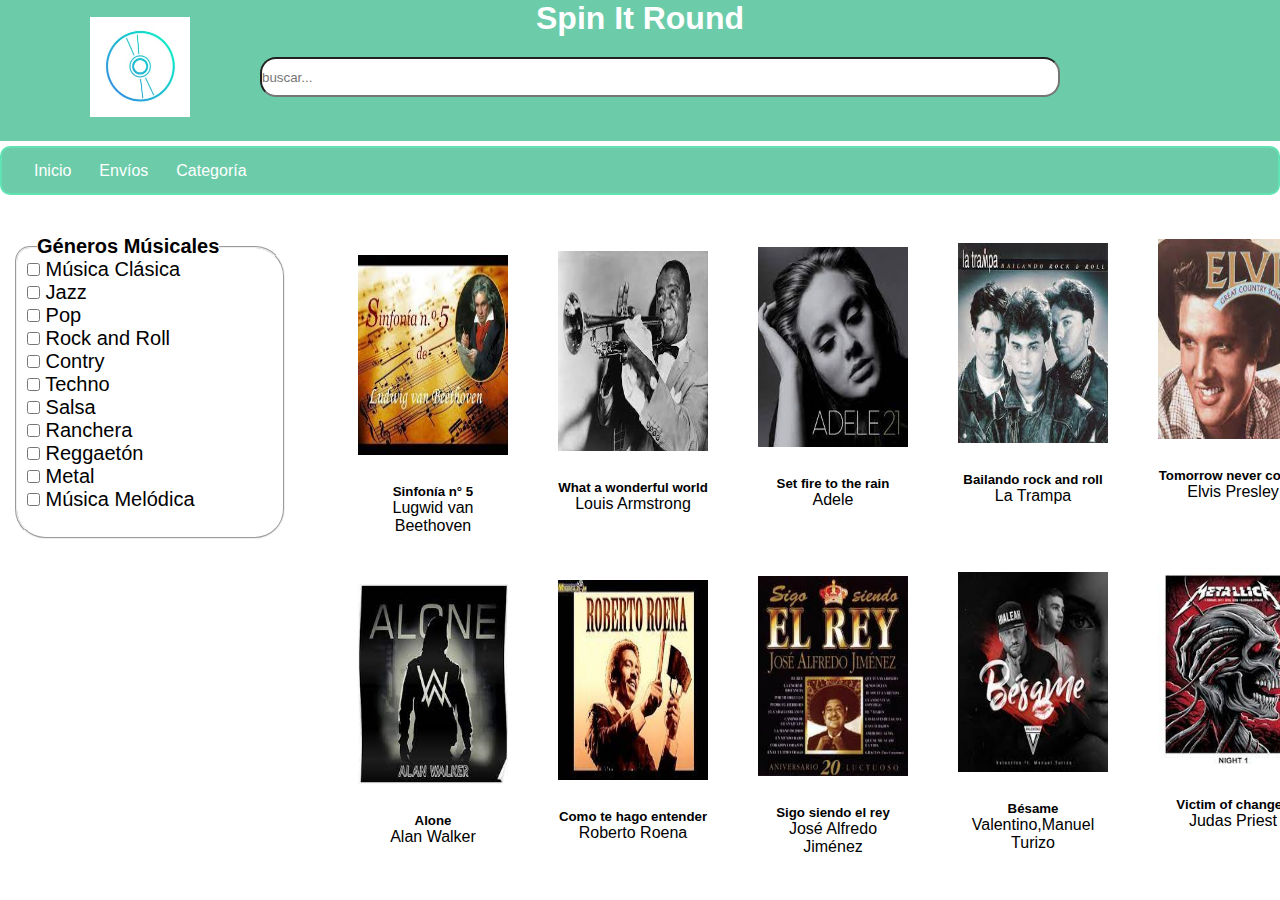
<file: musica/musica.html>
<!DOCTYPE html>
<html lang="en">
<head>
    <meta charset="UTF-8">
    <meta name="viewport" content="width=device-width, initial-scale=1.0">
    <title>Música</title>
    <link rel="stylesheet" href="../css/musica.css">
    <link rel="stylesheet" href="../css/menu.css">
    <link rel="stylesheet" href="../css/style.css">
    <link rel="icon" href="../imagenes/icons8-escuchar-música-24.png">
</head>
<body>
    <heAder>
        <center>
          <h1>Spin It Round</h1>
        </center>
    
        <div class="navegacion">
          <center><input type="search" placeholder="buscar... "><span class="fontawesome-search"></span></center>
          <img src="../imagenes/logo.jpeg" alt="">
        </div>
    
      </heAder>
      <nav id='menu'>
        <input type='checkbox' id='responsive-menu' onclick='updatemenu()'><label></label>
        <ul>
          <li><a href='../index.html'>Inicio</a></li>
          <li><a href='../envios/envios.html'>Envíos</a>
            <ul class='sub-menus'>
              <li><a href='../envios/local.html'>Local</a></li>
              <li><a href='../envios/externo.html'>Externo</a></li>
    
            </ul>
          </li>
          <li><a href='crear/crear.html'>Categoría</a>
            <ul class='sub-menus'>
              <li><a href='../musica/musica.html'>Música</a></li>
              <li><a href='../peliculas/peliculas.html'>Películas</a></li>
              <li><a href='../../cd/recetas/recetas.html'>Recetas</a></li>
            </ul>
          </li>
    
      </nav>
    <div class="genero">

        <Fieldset>
            <legend> Géneros Músicales</legend>
            <label><input type="checkbox" id="cbox1" value="first_checkbox"> Música Clásica</label><br>
            <label><input type="checkbox" id="cbox1" value="first_checkbox"> Jazz</label><br>
            <label><input type="checkbox" id="cbox1" value="first_checkbox"> Pop</label><br>
            <label><input type="checkbox" id="cbox1" value="first_checkbox"> Rock and Roll</label><br>
            <label><input type="checkbox" id="cbox1" value="first_checkbox"> Contry</label><br>
            <label><input type="checkbox" id="cbox1" value="first_checkbox"> Techno</label><br>
            <label><input type="checkbox" id="cbox1" value="first_checkbox"> Salsa</label><br>
            <label><input type="checkbox" id="cbox1" value="first_checkbox"> Ranchera</label><br>
            <label><input type="checkbox" id="cbox1" value="first_checkbox"> Reggaetón</label><br>
            <label><input type="checkbox" id="cbox1" value="first_checkbox"> Metal</label><br>
            <label><input type="checkbox" id="cbox1" value="first_checkbox"> Música Melódica</label><br>
        </Fieldset>

    </div>
             
        <div class = "vertical"></div>

    </div>  

    <div class="musica">

        <div class="portada">
            <img src="../imagenes/1.jpg" alt="">
            <h5>Sinfonía n° 5</h5>
            <p>Lugwid van Beethoven</p>
        </div>

        <div class="portada2">
            <img src="../imagenes/2.jpg" alt="">
            <h5>What a wonderful world</h5>
            <p>Louis Armstrong</p>
        </div>

        <div class="portada3">
            <img src="../imagenes/3.jpg" alt="">
            <h5>Set fire to the rain</h5>
            <p>Adele</p>
        </div>

        <div class="portada4">
            <img src="../imagenes/4.jpg" alt="">
            <h5>Bailando rock and roll</h5>
            <p>La Trampa</p>
        </div>

        <div class="portada5">
            <img src="../imagenes/5.jpg" alt="">
            <h5>Tomorrow never comes</h5>
            <p>Elvis Presley</p>
        </div>

        <div class="portada6">
            <img src="../imagenes/6.jpg" alt="">
            <h5>Alone</h5>
            <p>Alan Walker</p>
        </div>

        <div class="portada7">
            <img src="../imagenes/7.jpg" alt="">
            <h5>Como te hago entender </h5>
            <p>Roberto Roena</p>
        </div>

        <div class="portada8">
            <img src="../imagenes/8.jpg" alt="">
            <h5>Sigo siendo el rey </h5>
            <p>José Alfredo Jiménez</p>
        </div>

        <div class="portada9">
            <img src="../imagenes/9.jpg" alt="">
            <h5>Bésame</h5>
            <p>Valentino,Manuel Turizo</p>
        </div>

        <div class="portada10">
            <img src="../imagenes/10.jpg" alt="">
           <h5>Victim of changes</h5>
            <p>Judas Priest</p>
        </div>


    </div>
    
   
    
       
</body>
</html>
</file>
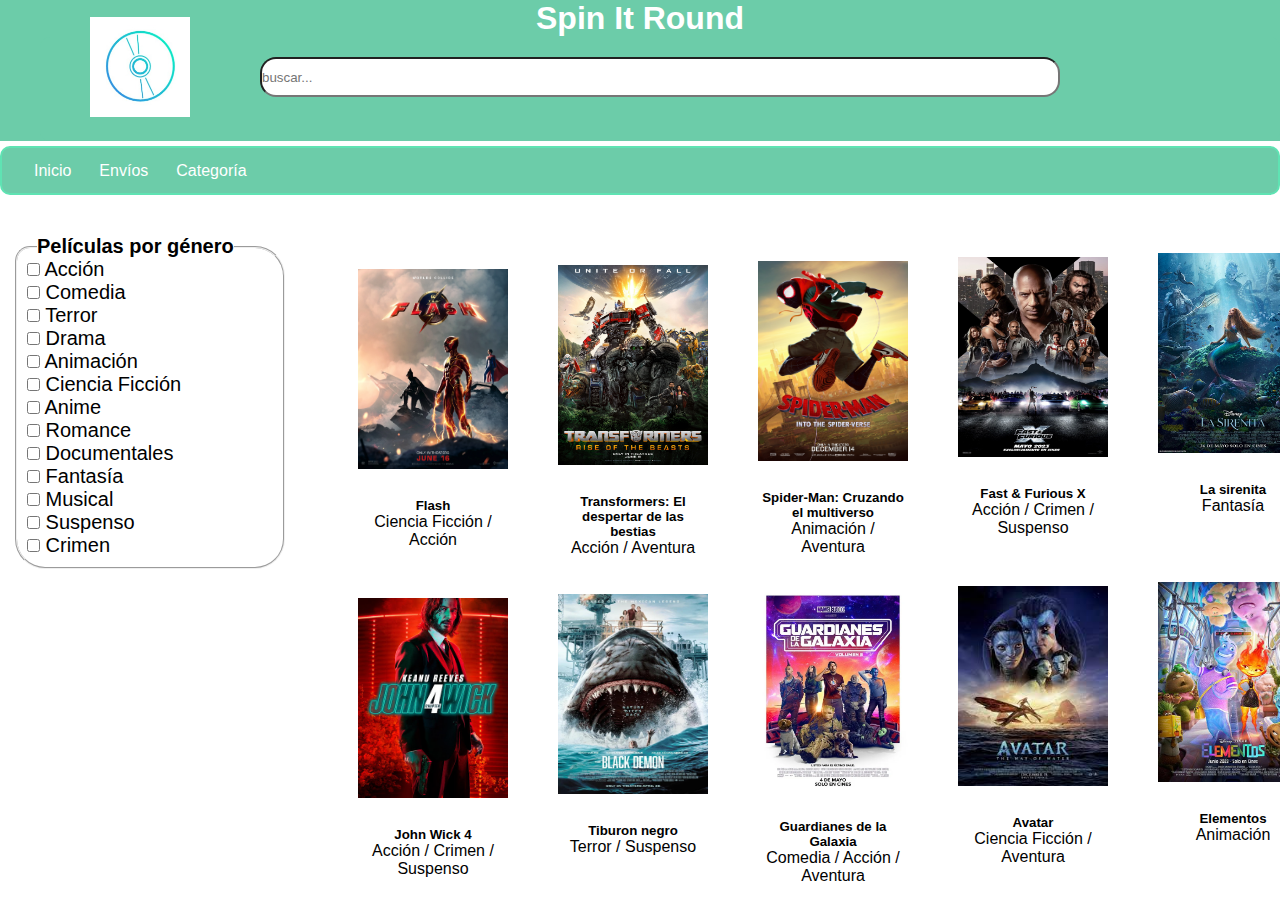
<file: peliculas/peliculas.html>
<!DOCTYPE html>
<html lang="en">
<head>
    <meta charset="UTF-8">
    <meta http-equiv="X-UA-Compatible" content="IE=edge">
    <meta name="viewport" content="width=device-width, initial-scale=1.0">
    <title>Películas</title>
    <link rel="stylesheet" href="../css/peliculas.css">
    <link rel="stylesheet" href="../css/menu.css">
    <link rel="stylesheet" href="../css/style.css">
    <link rel="icon" href="../imagenes/icons8-horror-24.png">
</head>
<body>

    <heAder>
        <center>
          <h1>Spin It Round</h1>
        </center>
    
        <div class="navegacion">
          <center><input type="search" placeholder="buscar... "><span class="fontawesome-search"></span></center>
          <img src="../imagenes/logo.jpeg" alt="">
        </div>
    
      </heAder>
      <nav id='menu'>
        <input type='checkbox' id='responsive-menu' onclick='updatemenu()'><label></label>
        <ul>
          <li><a href='../index.html'>Inicio</a></li>
          <li><a href='../envios/envios.html'>Envíos</a>
            <ul class='sub-menus'>
              <li><a href='../envios/local.html'>Local</a></li>
              <li><a href='../envios/externo.html'>Externo</a></li>
            </ul>
          </li>
          
          <li><a href='crear/crear.html'>Categoría</a>
            <ul class='sub-menus'>
              <li><a href='../musica/musica.html'>Música</a></li>
              <li><a href='../peliculas/peliculas.html'>Películas</a></li>
              <li><a href='../recetas/recetas.html'>Recetas</a></li>
            </ul>
          </li>
    
      </nav>


    <div class="genero">

        <fieldset>
            <legend>Películas por género</legend>
            <label><input type="checkbox" id="cbox1" value="first_checkbox"> Acción</label><br>
            <label><input type="checkbox" id="cbox1" value="first_checkbox"> Comedia</label><br>
            <label><input type="checkbox" id="cbox1" value="first_checkbox"> Terror</label><br>
            <label><input type="checkbox" id="cbox1" value="first_checkbox"> Drama</label><br>
            <label><input type="checkbox" id="cbox1" value="first_checkbox"> Animación</label><br>
            <label><input type="checkbox" id="cbox1" value="first_checkbox"> Ciencia Ficción</label><br>
            <label><input type="checkbox" id="cbox1" value="first_checkbox"> Anime</label><br>
            <label><input type="checkbox" id="cbox1" value="first_checkbox"> Romance</label><br>
            <label><input type="checkbox" id="cbox1" value="first_checkbox"> Documentales</label><br>
            <label><input type="checkbox" id="cbox1" value="first_checkbox"> Fantasía</label><br>
            <label><input type="checkbox" id="cbox1" value="first_checkbox"> Musical</label><br>
            <label><input type="checkbox" id="cbox1" value="first_checkbox"> Suspenso</label><br>
            <label><input type="checkbox" id="cbox1" value="first_checkbox"> Crimen</label><br>
        </fieldset>

    </div>
    
    <div class="peliculas">

        <div class="portada">
            <img src="../imagenes/flash.webp" alt="">
            <h5>Flash</h5>
            <p>Ciencia Ficción / Acción</p>
        </div>

        <div class="portada2">
            <img src="../imagenes/transformers.jpg" alt="">
            <h5>Transformers: El despertar de las bestias</h5>
            <p>Acción / Aventura</p>
        </div>

        <div class="portada3">
            <img src="../imagenes/spider-man.jpg" alt="">
            <h5>Spider-Man: Cruzando el multiverso</h5>
            <p>Animación / Aventura</p>
        </div>

        <div class="portada4">
            <img src="../imagenes/fast and furious.webp" alt="">
            <h5>Fast & Furious X </h5>
            <p>Acción / Crimen / Suspenso</p>
        </div>

        <div class="portada5">
            <img src="../imagenes/la sirenita.jpeg" alt="">
            <h5>La sirenita</h5>
            <p>Fantasía</p>
        </div>

        <div class="portada6">
            <img src="../imagenes/john wick.jpg" alt="">
            <h5>John Wick 4</h5>
            <p>Acción / Crimen / Suspenso</p>
        </div>

        <div class="portada7">
            <img src="../imagenes/Tiburon negro.jpg" alt="">
            <h5>Tiburon negro</h5>
            <p>Terror / Suspenso</p>
        </div>

        <div class="portada8">
            <img src="../imagenes/guardianes de la galaxia.webp" alt="">
            <h5>Guardianes de la Galaxia </h5>
            <p>Comedia / Acción / Aventura</p>
        </div>

        <div class="portada9">
            <img src="../imagenes/avatar.jpg" alt="">
            <h5>Avatar</h5>
            <p>Ciencia Ficción / Aventura</p>
        </div>

        <div class="portada10">
            <img src="../imagenes/elementos.jpg" alt="">
           <h5> Elementos</h5>
            <p>Animación</p>
        </div>

    </div>
</body>
</html>
</file>
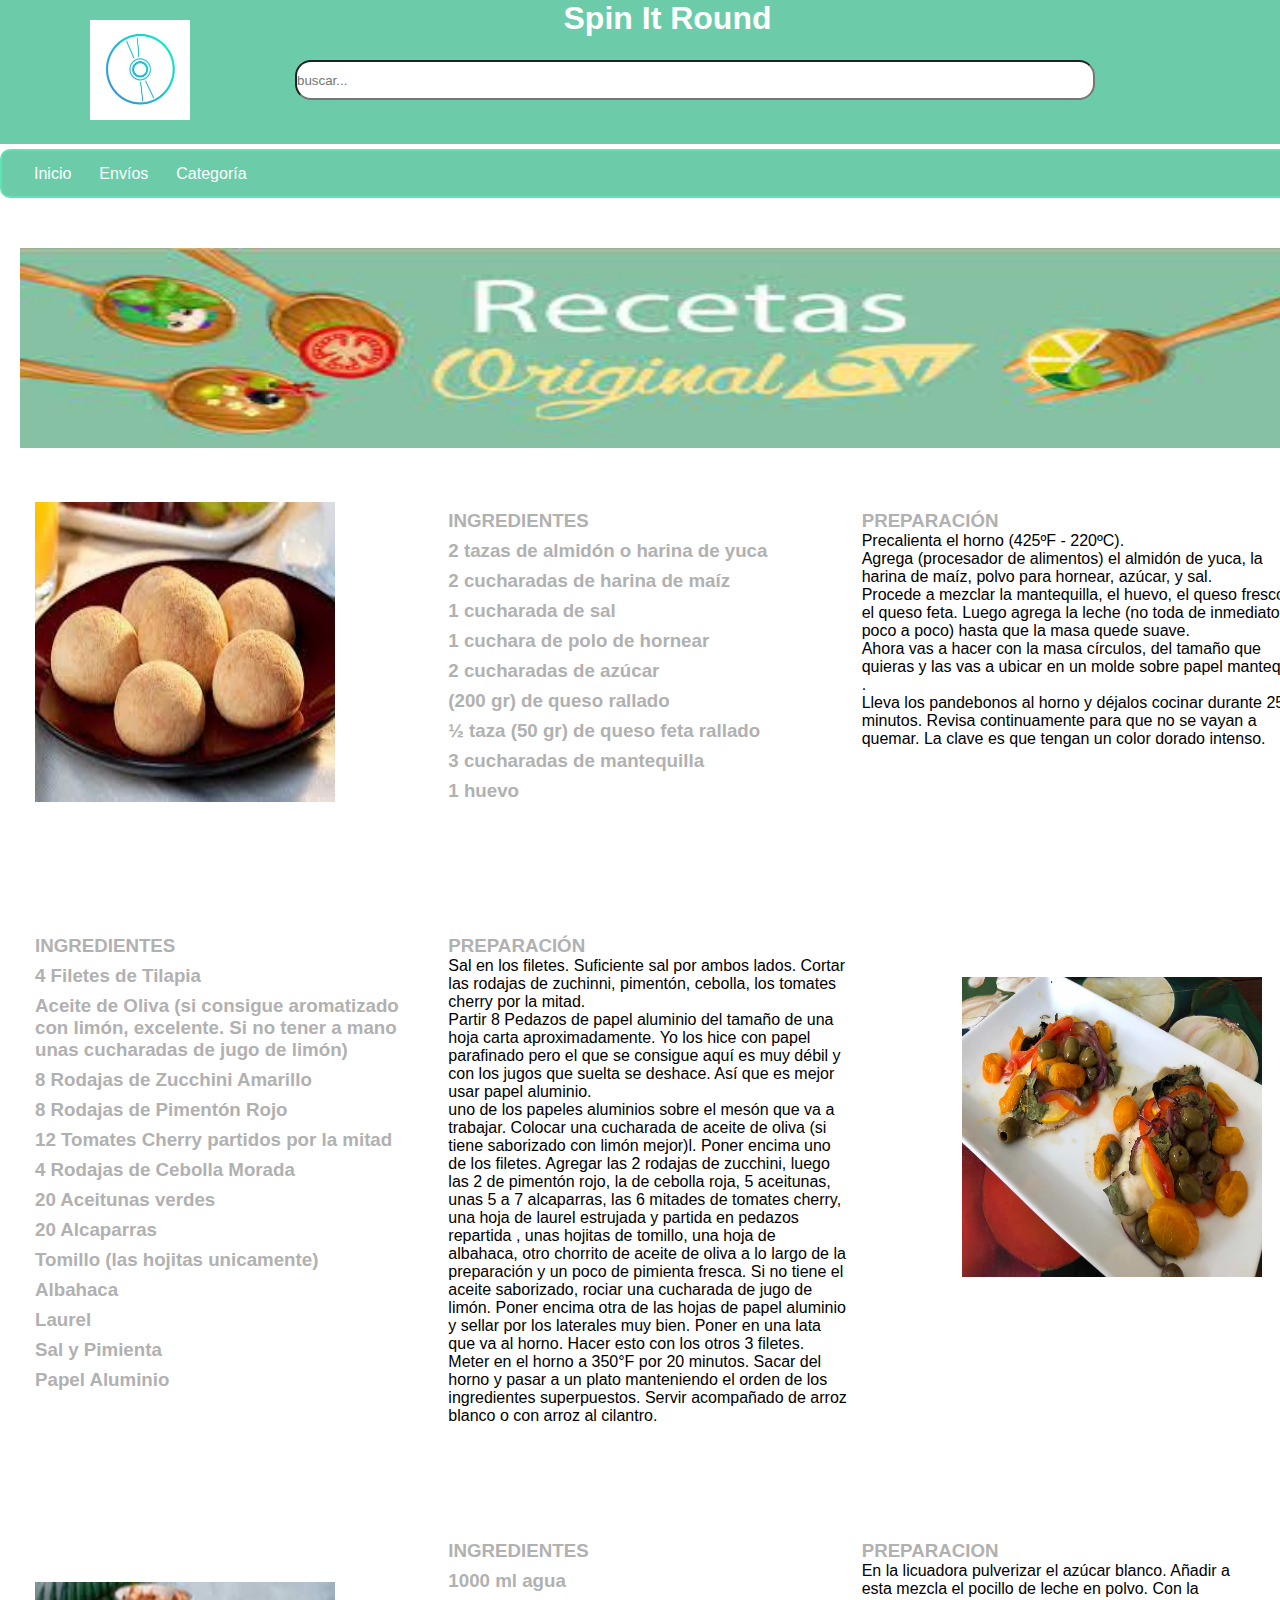
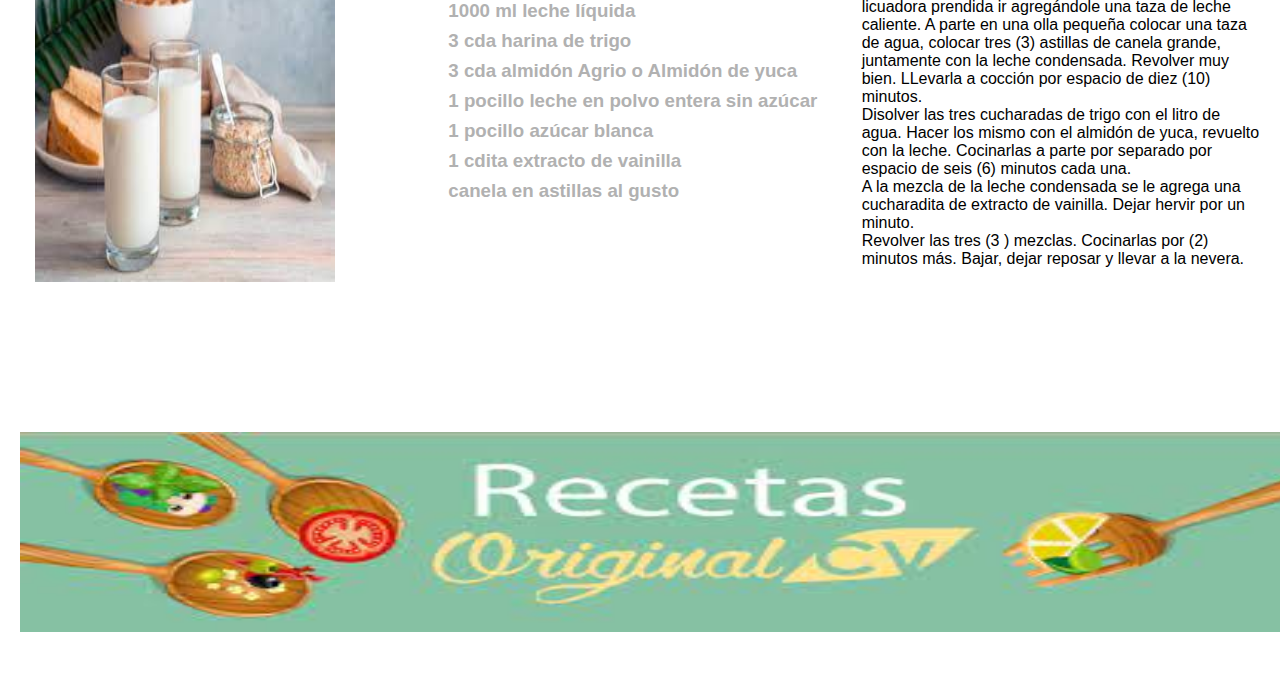
<file: recetas/recetas.html>
<!DOCTYPE html>
<html lang="en">
<head>
    <meta charset="UTF-8">
    <meta http-equiv="X-UA-Compatible" content="IE=edge">
    <meta name="viewport" content="width=device-width, initial-scale=1.0">
    <title>Recetas</title>
    <link rel="stylesheet" href="../css/peliculas.css">
    <link rel="stylesheet" href="../css/menu.css">
    <link rel="stylesheet" href="../css/style.css">
    <link rel="icon" href="../imagenes/icons8-horror-24.png">
    <link rel="stylesheet" href="../css/recetas.css">
</head>
<body>


    <heAder>
        <center>
          <h1>Spin It Round</h1>
        </center>
    
        <div class="navegacion">
          <center><input type="search" placeholder="buscar... "><span class="fontawesome-search"></span></center>
          <img src="../imagenes/logo.jpeg" alt="">
        </div>
    
      </heAder>

      <nav id='menu'>
        <input type='checkbox' id='responsive-menu' onclick='updatemenu()'><label></label>
        <ul>
          <li><a href='../index.html'>Inicio</a></li>
          <li><a href='../envios/envios.html'>Envíos</a>
            <ul class='sub-menus'>
              <li><a href='../envios/local.html'>Local</a></li>
              <li><a href='../envios/externo.html'>Externo</a></li>
    
            </ul>
          </li>
          <li><a href='crear/crear.html'>Categoría</a>
            <ul class='sub-menus'>
              <li><a href='../musica/musica.html'>Música</a></li>
              <li><a href='../peliculas/peliculas.html'>Películas</a></li>
              <li><a href='../recetas/recetas.html'>Recetas</a></li>
            </ul>
          </li>
      </nav>

          <div class="cajamadre">
            <div class="log">
            <center><img src="../imagenes/logo r.jpg" alt="" class="img"></center>
            </div>

            <div class="cajas">
                <div class="caja_1">
                    <img src="../imagenes/r 2.jpg" alt="" class="img1">
                </div>
                        <div class="caja_2">
                            <H3>INGREDIENTES</H3>
                            <h3>2 tazas de almidón o harina de yuca</h3>
                            <h3>2 cucharadas de harina de maíz</h3>
                            <h3>1 cucharada de sal</h3>
                            <h3>1 cuchara de polo de hornear</h3>
                            <h3> 2 cucharadas de azúcar</h3>
                            <h3>(200 gr) de queso rallado</h3>
                            <h3>½ taza (50 gr) de queso feta rallado</h3>
                            <h3>3 cucharadas de mantequilla</h3>
                            <h3>1 huevo</h3>
                        </div>
                        <div class="caja_3">
                            <h3>PREPARACIÓN</h3>
        
                                <p>Precalienta el horno (425ºF - 220ºC).</p>
                                
                                <p>Agrega (procesador de alimentos) el almidón de yuca, la harina de maíz, polvo para hornear, azúcar, y sal.</p>
                                
                                <p>Procede a mezclar la mantequilla, el huevo, el queso fresco, y el queso feta. Luego agrega la leche (no toda de inmediato, poco a poco) hasta que la masa quede suave.</p>
                                
                                <p>Ahora vas a hacer con la masa círculos, del tamaño que quieras y las vas a ubicar en un molde sobre papel mantequilla .</p>
                                
                                <p>Lleva los pandebonos al horno y déjalos cocinar durante 25 minutos. Revisa continuamente para que no se vayan a quemar. La clave es que tengan un color dorado intenso.</p>
                        </div>
                        <div class="caja_4">
                            <H3>INGREDIENTES</H3>
        
                            <h3>4 Filetes de Tilapia</h3>
                          <h3>Aceite de Oliva (si consigue aromatizado con limón, excelente.
                            Si no tener a mano unas cucharadas de jugo de limón)
                          </h3>  
                          <h3>8 Rodajas de Zucchini Amarillo</h3>
                          <h3>8 Rodajas de Pimentón Rojo</h3>
                          <h3>12 Tomates Cherry partidos por la mitad</h3>
                          <h3>4 Rodajas de Cebolla Morada</h3>
                          <h3>20 Aceitunas verdes</h3>
                          <h3>20 Alcaparras</h3>
                          <h3>Tomillo (las hojitas unicamente)</h3>
                          <h3>Albahaca</h3>
                          <h3>Laurel</h3>
                          <h3>Sal y Pimienta</h3>
                          <h3>Papel Aluminio</h3>
                        </div>
                        <div class="caja_4">
                        <h3>PREPARACIÓN</h3>
        
                            <p> Sal en los filetes. Suficiente sal por ambos lados. Cortar las rodajas de zuchinni, pimentón, cebolla, los tomates cherry por la mitad.</p>

                            <p>Partir 8 Pedazos de papel aluminio del tamaño de una hoja carta aproximadamente. Yo los hice con papel parafinado pero el que se consigue aquí es muy débil y con los jugos que suelta se deshace. Así que es mejor usar papel aluminio.</p> 

                            <p>uno de los papeles aluminios sobre el mesón que va a trabajar. Colocar una cucharada de aceite de oliva (si tiene saborizado con limón mejor)l. Poner encima uno de los filetes. Agregar las 2 rodajas de zucchini, luego las 2 de pimentón rojo, la de cebolla roja, 5 aceitunas, unas 5 a 7 alcaparras, las 6 mitades de tomates cherry, una hoja de laurel estrujada y partida en pedazos repartida , unas hojitas de tomillo, una hoja de albahaca, otro chorrito de aceite de oliva  a lo largo de la preparación y un poco de pimienta fresca. Si no tiene el aceite saborizado, rociar una cucharada de jugo de limón. Poner encima otra de las hojas de papel aluminio y sellar por los laterales muy bien. Poner en una lata que va al horno. Hacer esto con los otros 3 filetes.</p> 

                            <p>Meter en el horno a 350°F por 20 minutos. Sacar del horno y pasar a un plato manteniendo el orden de los ingredientes superpuestos. Servir acompañado de arroz blanco o con arroz al cilantro.</p>
                            
                        </div>
                        <div class="caja_5" >
                            <img src="../imagenes/r 1.jpg" class="img1" align="right">
                        </div>
        
                        <div class="caja_6" >
                            <img src="../imagenes/r 3.jpg" class="img1">
                        </div>
                        <div class="caja_7" >
                            <H3>INGREDIENTES</H3>
                            <h3>1000 ml agua</h3>
                            <h3>1000 ml leche líquida</h3>
                            <h3>3 cda harina de trigo</h3>
                            <h3>3 cda almidón Agrio o Almidón de yuca</h3>
                            <h3>1 pocillo leche en polvo entera sin azúcar</h3>
                            <h3>1 pocillo azúcar blanca</h3>
                            <h3>1 cdita extracto de vainilla</h3>
                            <h3>canela en astillas al gusto</h3>
                        </div>
                        <div class="caja_8  " >
                            <h3>PREPARACION</h3>
                            <p>En la licuadora pulverizar el azúcar blanco.  Añadir a esta mezcla el pocillo de leche en polvo. Con la licuadora prendida ir agregándole una taza de leche caliente. A parte en una olla pequeña colocar una taza de agua, colocar tres (3) astillas de canela grande, juntamente con la leche condensada. Revolver muy bien. LLevarla a cocción por espacio de diez (10) minutos.</p>
        
                            <p>Disolver las tres cucharadas de trigo con el litro de agua. Hacer los mismo con el almidón de yuca, revuelto con la leche. Cocinarlas a parte por separado por espacio de seis (6) minutos cada una.</p>
        
                            <p>A la mezcla de la leche condensada se le agrega una cucharadita de extracto de vainilla. Dejar hervir por un minuto.</p>
        
                            <p>Revolver las tres (3 ) mezclas.  Cocinarlas por (2) minutos más. Bajar, dejar reposar y llevar a la nevera.</p>
                        </div>
                        

            </div>

              
          </div>
<footer>
  <div class="log">
    <center><img src="../imagenes/logo r.jpg" alt=""></center>
</div>
</footer>
</body>
</html>
</file>
<file: css/menu.css>
#menu {
	background: #6CCCA9;
	color:white;
	height: 45px;
	padding-left: 18px;
	border-radius: 10px;
    border: 2px solid #5FE3B3;
    margin-top: 5px;
}
#menu ul, #menu li {
	margin: 0 auto;
	padding: 0;
	list-style: none
    
}
#menu ul {
	width: 100%;
}
#menu li {
	float: left;
	display: inline;
	position: relative;
}
#menu a {
	display: block;
	line-height: 45px;
	padding: 0 14px;
	text-decoration: none;
	color: white;
	font-size: 16px;
}
#menu a.dropdown-arrow:after {
	content: "\25BE";
	margin-left: 5px;
}
#menu li a:hover {
	color: #0099CC;
	background: #F2F2F2;
}
#menu input {
	display: none;
	margin: 0;
	padding: 0;
	height: 45px;
	opacity: 0;
	cursor: pointer
}
#menu label {
	display: none;
	line-height: 45px;
	text-align: center;
	position: absolute;
	left: 35px
}
#menu label:before {
	font-size: 1.6em;
	content: "\2261"; 
	margin-left: 20px;
}
#menu ul.sub-menus{
	height: auto;
	overflow: hidden;
	width: 100px;
	background: #A4E8D0;
	position: absolute;
	z-index: 99;
	display: none;
}
#menu ul.sub-menus li {
	display: block;
	width: 100%;
}
#menu ul.sub-menus a {
	color: #FFFFFF;
	font-size: 16px;
}
#menu li:hover ul.sub-menus {
	display: block
}
#menu ul.sub-menus a:hover{
	background: #F2F2F2;
	color: white;
}
@media screen and (max-width: 900px){
	#menu {position:relative}
	#menu ul {background:#A4E8D0;position:absolute;top:100%;right:0;left:0;z-index:3;height:auto;display:none}
	#menu ul.sub-menus {width:100%;position:static;}
	#menu ul.sub-menus a {padding-left:30px;}
	#menu li {display:block;float:none;width:auto;}
	#menu input, #menu label {position:absolute;top:0;left:0;display:block}
	#menu input {z-index:4}
	#menu input:checked + label {color:white}
	#menu input:checked + label:before {content:"\00d7"}
	#menu input:checked ~ ul {display:block}
}
</file>
<file: css/style.css>
*{
    margin: 0;
    padding: 0;
    font-family: 'Prompt', sans-serif;
  }
h6{
    color: black;
}
h2{
    margin-top: 120px;
    margin-left: 80px;
    color: #9da09f;
}
h5{
    color: #D7EAE3;
}
h1{
    color: white;
}
h3{
    color: #b1b1b1;
    margin-top: 8px;
}
header{
    background-color: #6CCCA9;
}
footer{
    background-color: #6CCCA9;
    height: 45px;
    margin-top: 40px;
    color: white;
}
.integrantes{
    margin-top: 45px;
}
.productos{
    background-color: rgb(168, 233, 211);
    border: 3px  solid black;
    width: 89px;   
}  
.container{
    /*Organizar forma de tabla*/
    display:grid; 
    justify-content: center;
    /*Numero de columnas*/
    grid-template-columns: auto auto auto auto;
    /*espacio o dilatacion de cada caja*/
    padding: 50px;
}
.historia{
    width: 300px;
    height: 400px;
    margin-left: 450px;
    margin-top: -400px;
}

.contact{
    margin-left: 700px;
    text-align: center;
    margin-top: -112px;
    color: #9da09f;
}
@media (min-width: 300px) and (max-width: 1300px){
    .bod{
        flex: 50%;
        max-width: 50%;
    }
}
@media (max-width: 300px){
    .columna{
        flex: 100%;
        max-width: 100%;
    }
}
</file>
<file: css/musica.css>
@import url(https://weloveiconfonts.com/api/?family=fontawesome);
/* fontawesome */
[class*="fontawesome-"]:before {
  font-family: 'FontAwesome', sans-serif;
}
.genero{
    width: 270px;
    margin-top: 40px;
    font-size: 20px;
    height: 320px;
    margin-left: 15px;
}
fieldset{
  border-radius: 15px 30px 30px 30px ;
  height: 300px;
}
.genero input{
    margin-left: 10px;
}
legend{
    font-weight: bold;
    margin-left: 20px;
}
.musica h5{
    color: black;
    font-weight: bold;
    margin-top: 25px;
}
  
  .musica{
    width: 800px;
    height: 600px;
    margin-top: 50px;
    margin-left: 58px;
  }
  
  .portada{
    
    width: 150px;
    margin-left: 300px;
    margin-top: -350px;
    height: 300px;
    text-align: center;
  }
  
  .portada img{
    width: 150px;
    height: 200px;
  }
  
  .portada2{
   
    width: 150px;
    margin-left: 500px;
    margin-top: -304px;
    height: 300px;
    text-align: center;
  }
  
  .portada2 img{
    width: 150px;
    height: 200px;
  }
  
  .portada3{
    
    width: 150px;
    margin-left: 700px;
    margin-top: -304px;
    height: 300px;
    text-align: center;
  }
  
  .portada3 img{
    width: 150px;
    height: 200px;
  }
  
  .portada4{
    
    width: 150px;
    margin-left: 900px;
    margin-top: -304px;
    height: 300px;
    text-align: center;
  }
  
  .portada4 img{
    width: 150px;
    height: 200px;
  }
  
  .portada5{
    
    width: 150px;
    margin-left: 1100px;
    margin-top: -304px;
    height: 300px;
    text-align: center;
  }
  
  .portada5 img{
    width: 150px;
    height: 200px;
  }
  
  .portada6{
    width: 150px;
    margin-left: 300px;
    margin-top: 45px;
    height: 300px;
    text-align: center;
  }
  
  .portada6 img{
    width: 150px;
    height: 200px;
  }
  
  .portada7{
    
    width: 150px;
    margin-left: 500px;
    margin-top: -304px;
    height: 300px;
    text-align: center;
  }
  
  .portada7 img{
    width: 150px;
    height: 200px;
  }
  
  .portada8{
    
    width: 150px;
    margin-left: 700px;
    margin-top: -304px;
    height: 300px;
    text-align: center;
  }
  
  .portada8 img{
    width: 150px;
    height: 200px;
  }
  
  .portada9{
    
    width: 150px;
    margin-left: 900px;
    margin-top: -304px;
    height: 300px;
    text-align: center;
  }
  
  .portada9 img{
    width: 150px;
    height: 200px;
  }
  
  .portada10{
    
    width: 150px;
    margin-left: 1100px;
    margin-top: -304px;
    height: 300px;
    text-align: center;
  }
  
  .portada10 img{
    width: 150px;
    height: 200px;
  }
  #menu {
	background: #6CCCA9;
	color:white;
	height: 45px;
	padding-left: 18px;
	border-radius: 10px;
    border: 2px solid #5FE3B3;
    margin-top: 5px;
}
#menu ul, #menu li {
	margin: 0 auto;
	padding: 0;
	list-style: none
    
}
#menu ul {
	width: 100%;
}
#menu li {
	float: left;
	display: inline;
	position: relative;
}
#menu a {
	display: block;
	line-height: 45px;
	padding: 0 14px;
	text-decoration: none;
	color: white;
	font-size: 16px;
}
#menu a.dropdown-arrow:after {
	content: "\25BE";
	margin-left: 5px;
}
#menu li a:hover {
	color: #0099CC;
	background: #F2F2F2;
}
#menu input {
	display: none;
	margin: 0;
	padding: 0;
	height: 45px;
	opacity: 0;
	cursor: pointer
}
#menu label {
	display: none;
	line-height: 45px;
	text-align: center;
	position: absolute;
	left: 35px
}
#menu label:before {
	font-size: 1.6em;
	content: "\2261"; 
	margin-left: 20px;
}
#menu ul.sub-menus{
	height: auto;
	overflow: hidden;
	width: 100px;
	background: #A4E8D0;
	position: absolute;
	z-index: 99;
	display: none;
}
#menu ul.sub-menus li {
	display: block;
	width: 100%;
}
#menu ul.sub-menus a {
	color: #FFFFFF;
	font-size: 16px;
}
#menu li:hover ul.sub-menus {
	display: block
}
#menu ul.sub-menus a:hover{
	background: #F2F2F2;
	color: white;
}
@media screen and (max-width: 900px){
	#menu {position:relative}
	#menu ul {background:#A4E8D0;position:absolute;top:100%;right:0;left:0;z-index:3;height:auto;display:none}
	#menu ul.sub-menus {width:100%;position:static;}
	#menu ul.sub-menus a {padding-left:30px;}
	#menu li {display:block;float:none;width:auto;}
	#menu input, #menu label {position:absolute;top:0;left:0;display:block}
	#menu input {z-index:4}
	#menu input:checked + label {color:white}
	#menu input:checked + label:before {content:"\00d7"}
	#menu input:checked ~ ul {display:block}
}
@import url(https://weloveiconfonts.com/api/?family=entypo|fontawesome);
@import url(https://fonts.googleapis.com/css2?family=Poppins:wght@500&display=swap);



header{
    background-color: #6CCCA9;
}
.navegacion{
  padding: 20px;
  background-color: #6CCCA9;
  border-radius: 10px;
}
.navegacion img{
  width: 100px;
  height: 100px;
  margin-top: -80px;
  margin-left: 30px;
}
.navegacion input{
  border-radius: 16px;
  width: 800px;
  height: 40px;
  
}
.navegacion{
  margin-left: 40px;
}
.span{
  width: 20px;
}
@media (min-width: 300px) and (max-width: 1300px){
  .bod{
      flex: 50%;
      max-width: 50%;
  }
}
@media (max-width: 300px){
  .columna{
      flex: 100%;
      max-width: 100%;
  }
}
</file>
<file: css/peliculas.css>
@import url(https://weloveiconfonts.com/api/?family=fontawesome);
/* fontawesome */
[class*="fontawesome-"]:before {
  font-family: 'FontAwesome', sans-serif;
}
fieldset{
  border-radius: 15px 30px 30px 30px ;
  height: 330px;
}
.genero{
  margin-top: 40px;
  width: 270px;
  font-size: 20px;
  margin-left: 15px;
}
.genero input{
  margin-left: 10px;
}
.peliculas h5{
    font-weight: bold;
    color: black;
    margin-top: 25px;
}
legend{
  font-weight: bold;
  margin-left: 20px;
}
.peliculas{
  width: 800px;
  height: 600px;
  margin-top: 50px;
  margin-left: 58px;
}
.portada{
  width: 150px;
  margin-left: 300px;
  margin-top: -350px;
  height: 300px;
  text-align: center;
}

.portada img{
  width: 150px;
  height: 200px;
}

.portada2{
  
  width: 150px;
  margin-left: 500px;
  margin-top: -304px;
  height: 300px;
  text-align: center;
}

.portada2 img{
  width: 150px;
  height: 200px;
}

.portada3{
  
  width: 150px;
  margin-left: 700px;
  margin-top: -304px;
  height: 300px;
  text-align: center;
}

.portada3 img{
  width: 150px;
  height: 200px;
}

.portada4{
  
  width: 150px;
  margin-left: 900px;
  margin-top: -304px;
  height: 300px;
  text-align: center;
}

.portada4 img{
  width: 150px;
  height: 200px;
}

.portada5{
  
  width: 150px;
  margin-left: 1100px;
  margin-top: -304px;
  height: 300px;
  text-align: center;
}

.portada5 img{
  width: 150px;
  height: 200px;
}

.portada6{
  
  width: 150px;
  margin-left: 300px;
  margin-top: 45px;
  height: 300px;
  text-align: center;
}

.portada6 img{
  width: 150px;
  height: 200px;
}

.portada7{
  
  width: 150px;
  margin-left: 500px;
  margin-top: -304px;
  height: 300px;
  text-align: center;
}

.portada7 img{
  width: 150px;
  height: 200px;
}

.portada8{
 
  width: 150px;
  margin-left: 700px;
  margin-top: -304px;
  height: 300px;
  text-align: center;
}

.portada8 img{
  width: 150px;
  height: 200px;
}

.portada9{
  
  width: 150px;
  margin-left: 900px;
  margin-top: -304px;
  height: 300px;
  text-align: center;
}

.portada9 img{
  width: 150px;
  height: 200px;
}

.portada10{
  
  width: 150px;
  margin-left: 1100px;
  margin-top: -304px;
  height: 300px;
  text-align: center;
}

.portada10 img{
  width: 150px;
  height: 200px;
}
#menu {
	background: #6CCCA9;
	color:white;
	height: 45px;
	padding-left: 18px;
	border-radius: 10px;
  border: 2px solid #5FE3B3;
  margin-top: 5px;
}
#menu ul, #menu li {
	margin: 0 auto;
	padding: 0;
	list-style: none
    
}
#menu ul {
	width: 100%;
}
#menu li {
	float: left;
	display: inline;
	position: relative;
}
#menu a {
	display: block;
	line-height: 45px;
	padding: 0 14px;
	text-decoration: none;
	color: white;
	font-size: 16px;
}
#menu a.dropdown-arrow:after {
	content: "\25BE";
	margin-left: 5px;
}
#menu li a:hover {
	color: #0099CC;
	background: #F2F2F2;
}
#menu input {
	display: none;
	margin: 0;
	padding: 0;
	height: 45px;
	opacity: 0;
	cursor: pointer
}
#menu label {
	display: none;
	line-height: 45px;
	text-align: center;
	position: absolute;
	left: 35px
}
#menu label:before {
	font-size: 1.6em;
	content: "\2261"; 
	margin-left: 20px;
}
#menu ul.sub-menus{
	height: auto;
	overflow: hidden;
	width: 100px;
	background: #A4E8D0;
	position: absolute;
	z-index: 99;
	display: none;
}
#menu ul.sub-menus li {
	display: block;
	width: 100%;
}
#menu ul.sub-menus a {
	color: #FFFFFF;
	font-size: 16px;
}
#menu li:hover ul.sub-menus {
	display: block
}
#menu ul.sub-menus a:hover{
	background: #F2F2F2;
	color: white;
}
@media screen and (max-width: 900px){
	#menu {position:relative}
	#menu ul {background:#A4E8D0;position:absolute;top:100%;right:0;left:0;z-index:3;height:auto;display:none}
	#menu ul.sub-menus {width:100%;position:static;}
	#menu ul.sub-menus a {padding-left:30px;}
	#menu li {display:block;float:none;width:auto;}
	#menu input, #menu label {position:absolute;top:0;left:0;display:block}
	#menu input {z-index:4}
	#menu input:checked + label {color:white}
	#menu input:checked + label:before {content:"\00d7"}
	#menu input:checked ~ ul {display:block}
}
@import url(https://weloveiconfonts.com/api/?family=entypo|fontawesome);
@import url(https://fonts.googleapis.com/css2?family=Poppins:wght@500&display=swap);
header{
    background-color: #6CCCA9;
}
.navegacion{
  padding: 20px;
  background-color: #6CCCA9;
  border-radius: 10px;
}
.navegacion img{
  width: 100px;
  height: 100px;
  margin-top: -80px;
  margin-left: 30px;
}
.navegacion input{
  border-radius: 16px;
  width: 800px;
  height: 40px;
}
.navegacion{
  margin-left: 40px;
}
.span{
  width: 20px;
}
@media (min-width: 300px) and (max-width: 1300px){
  .bod{
      flex: 50%;
      max-width: 50%;
  }
}
@media (max-width: 300px){
  .columna{
      flex: 100%;
      max-width: 100%;
  }
}
</file>
<file: css/recetas.css>
@import url(https://weloveiconfonts.com/api/?family=fontawesome);
/* fontawesome */
[class*="fontawesome-"]:before {
  font-family: 'FontAwesome', sans-serif;
}
*{
  margin: 0;
  padding: 0;
  font-family: 'Prompt', sans-serif;
}
.navegacion{
  margin-top: -60px;
  background-color: #6CCCA9;
  border-radius: 10px;
}
.navegacion img{
  width: 100px;
  height: 100px;
  margin-top: -80px;
  margin-left: 30px;
}
.navegacion input{
  border-radius: 16px;
  width: 800px;
  height: 40px;
}
.navegacion{
  margin-left: 40px;
}
.span{
  width: 20px;
}
#menu {
	background: #6CCCA9;
	color:white;
	height: 45px;
	padding-left: 18px;
	border-radius: 10px;
    border: 2px solid #5FE3B3;
    margin-top: 5px;
}
#menu ul, #menu li {
	margin: 0 0;
	padding: 0;
	list-style: none
    
}
#menu ul {
	width: 100%;
}
#menu li {
	float: left;
	display: inline;
	position: relative;
}
#menu a {
	display: block;
	line-height: 45px;
	padding: 0 14px;
	text-decoration: none;
	color: white;
	font-size: 16px;
}
#menu a.dropdown-arrow:after {
	content: "\25BE";
	margin-left: 5px;
}
#menu li a:hover {
	color: #0099CC;
	background: #F2F2F2;
}
#menu input {
	display: none;
	margin: 0;
	padding: 0;
	height: 45px;
	opacity: 0;
	cursor: pointer
}
#menu label {
	display: none;
	line-height: 45px;
	text-align: center;
	position: absolute;
	left: 35px
}
#menu label:before {
	font-size: 1.6em;
	content: "\2261"; 
	margin-left: 20px;
}
#menu ul.sub-menus{
	height: auto;
	overflow: hidden;
	width: 100px;
	background: #A4E8D0;
	position: absolute;
	z-index: 99;
	display: none;
}
#menu ul.sub-menus li {
	display: block;
	width: 100%;
}
#menu ul.sub-menus a {
	color: #FFFFFF;
	font-size: 16px;
}
#menu li:hover ul.sub-menus {
	display: block
}
#menu ul.sub-menus a:hover{
	background: #F2F2F2;
	color: white;
}
@media screen and (max-width: 900px){
	#menu {position:relative}
	#menu ul {background:#A4E8D0;position:absolute;top:100%;right:0;left:0;z-index:3;height:auto;display:none}
	#menu ul.sub-menus {width:100%;position:static;}
	#menu ul.sub-menus a {padding-left:30px;}
	#menu li {display:block;float:none;width:auto;}
	#menu input, #menu label {position:absolute;top:0;left:0;display:block}
	#menu input {z-index:4}
	#menu input:checked + label {color:white}
	#menu input:checked + label:before {content:"\00d7"}
	#menu input:checked ~ ul {display:block}

}
@import url(https://weloveiconfonts.com/api/?family=entypo|fontawesome);
@import url(https://fonts.googleapis.com/css2?family=Poppins:wght@500&display=swap);
header{
    background-color: #6CCCA9;
    width: 1350px;
    margin-top: -80px;
}
#menu{ 
  width: 1330px;
}
.img1{
  margin-right: 10xp;
  height: 300px;
  width: 300px;
  margin-top: 50px;
}
.cajamadre{
  height: 1980px;  
  display: inline-block;
  gap: 90px;
  padding: 50px;
  overflow: hidden; 
}
.caja{
  width: 1200px;
  height: 350px;
}
.caja_1{
  width: 400px;
  height: 400px;
  
}
.caja_2{
  width: 400px;
  height: 400px;
  margin-top: 50px;
}
.caja_3{
  width: 450px;
  height: 600px;
  margin-top: 50px;
}
.caja_4{
  width: 400px;
  height: 600px;
  margin-top: -180px;
  
}
.caja_5{
 width: 400px;
 height: 600px;
 margin-top: -180px;
}
.caja_6{
 width: 400px;
 height: 400px;
 float: right;
}
.caja_7{
 width: 400px;
 height: 400px;
 float: right;
}
.caja_8{
 width: 400px;
 height: 400px;
 float: right;
}
h1{
  height: 100px;
  margin-top: 80px;
  margin-right: 15px;

}
.cajas{
  display: grid;
  grid-template-columns: auto auto auto;
  gap: 5px;
  padding: 0;
  margin: 0,1px;
  margin-left: -15px;
}
.log img{
    height: 200px;
    width: 1300px;
    margin-left: -30px;
}
footer{
  background-color: white;
  margin-top: -250px;
  margin-left: 35px;
  width: 1300px;
}
@media (min-width: 300px) and (max-width: 1300px){
  .bod{
      flex: 50%;
      max-width: 50%;
  }
}
@media (max-width: 300px){
  .columna{
      flex: 100%;
      max-width: 100%;
  }
}
</file>
